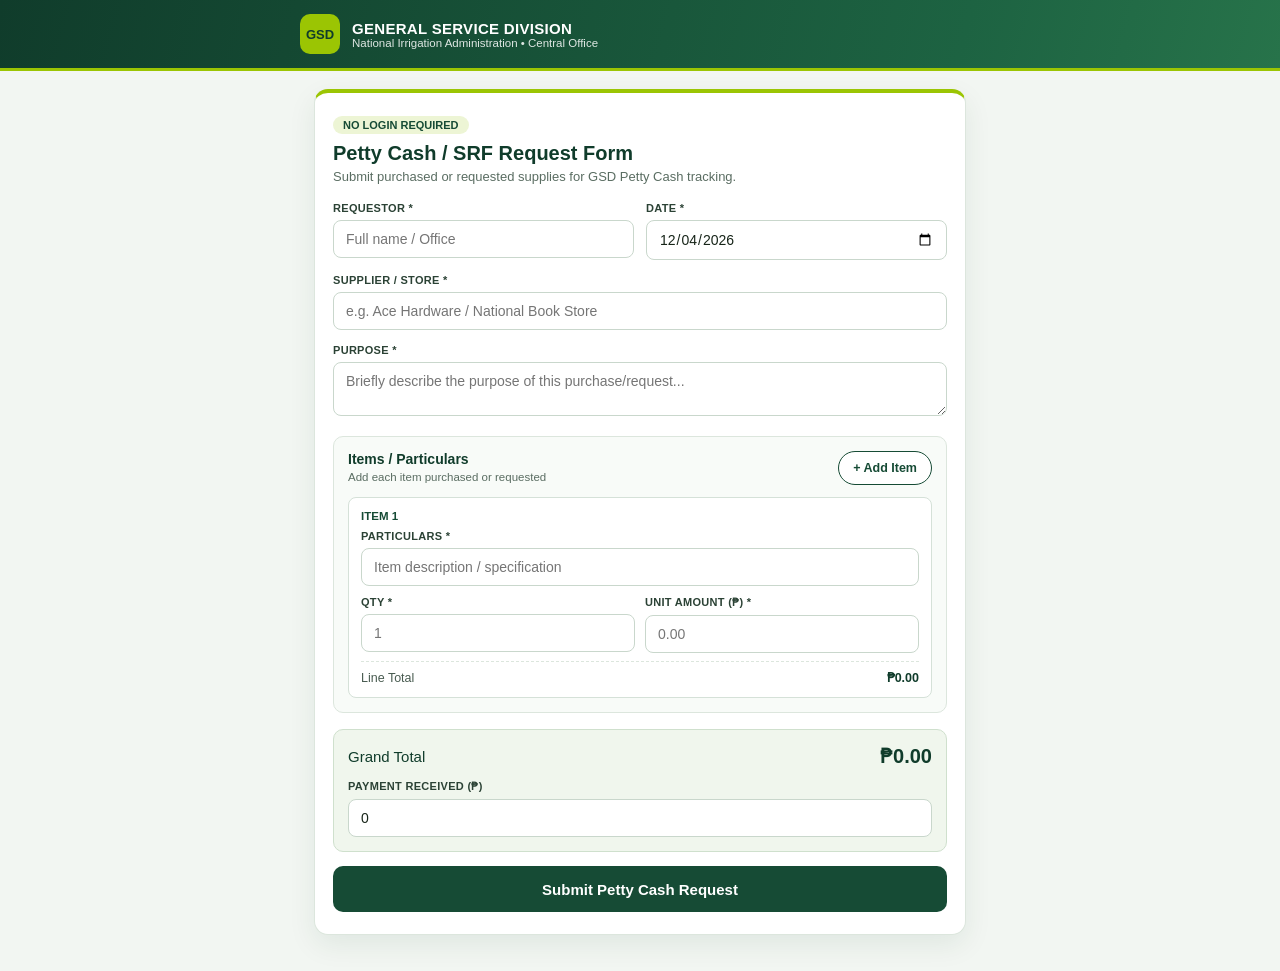
<file: gsd-frontend/request.html>
<!DOCTYPE html>
<html lang="en">
<head>
  <meta charset="UTF-8" />
  <meta name="viewport" content="width=device-width, initial-scale=1.0" />
  <title>Petty Cash &amp; SRF Request — General Service Division</title>
  <link rel="stylesheet" href="css/request.css" />
</head>
<body>
  <header class="req-topbar">
    <div class="req-brand">
      <div class="req-brand-badge" aria-hidden="true">GSD</div>
      <div>
        <div class="req-brand-title">General Service Division</div>
        <div class="req-brand-sub">National Irrigation Administration &bull; Central Office</div>
      </div>
    </div>
  </header>

  <main class="req-shell">
    <!-- FORM CARD -->
    <section class="req-card" id="requestFormCard">
      <div class="req-card-head">
        <span class="req-pill">No Login Required</span>
        <h1>Petty Cash / SRF Request Form</h1>
        <p>Submit purchased or requested supplies for GSD Petty Cash tracking.</p>
      </div>

      <form id="pettyCashPublicForm" autocomplete="off">
        <div class="req-grid-2">
          <div class="req-field">
            <label for="reqRequestor">Requestor <span aria-hidden="true">*</span></label>
            <input type="text" id="reqRequestor" placeholder="Full name / Office" required maxlength="120" />
          </div>

          <div class="req-field">
            <label for="reqDate">Date <span aria-hidden="true">*</span></label>
            <input type="date" id="reqDate" required />
          </div>
        </div>

        <div class="req-field">
          <label for="reqSupplier">Supplier / Store <span aria-hidden="true">*</span></label>
          <input type="text" id="reqSupplier" placeholder="e.g. Ace Hardware / National Book Store" required maxlength="150" />
        </div>

        <div class="req-field">
          <label for="reqPurpose">Purpose <span aria-hidden="true">*</span></label>
          <textarea id="reqPurpose" rows="2" placeholder="Briefly describe the purpose of this purchase/request..." required maxlength="500"></textarea>
        </div>

        <div class="req-items-block">
          <div class="req-items-head">
            <div>
              <h2>Items / Particulars</h2>
              <small>Add each item purchased or requested</small>
            </div>
            <button type="button" class="req-btn-add" id="addReqItemBtn">+ Add Item</button>
          </div>

          <div id="reqItemsContainer" class="req-items-list"></div>
        </div>

        <div class="req-totals-box">
          <div class="req-total-row">
            <span>Grand Total</span>
            <strong id="reqGrandTotal">&#8369;0.00</strong>
          </div>
          <div class="req-field" style="margin-top: 12px; margin-bottom: 0;">
            <label for="reqPaymentReceived">Payment Received (&#8369;)</label>
            <input type="number" id="reqPaymentReceived" min="0" step="0.01" placeholder="0.00" value="0" />
          </div>
        </div>

        <p id="reqFormError" class="req-error" role="alert" hidden></p>

        <button type="submit" class="req-btn-submit" id="reqSubmitBtn">
          Submit Petty Cash Request
        </button>
      </form>
    </section>

    <!-- CONFIRMATION CARD -->
    <section class="req-card req-success-card" id="requestSuccessCard" hidden>
      <div class="req-success-icon" aria-hidden="true">
        <svg width="28" height="28" viewBox="0 0 24 24" fill="none" stroke="currentColor" stroke-width="2.4" stroke-linecap="round" stroke-linejoin="round">
          <polyline points="20 6 9 17 4 12"></polyline>
        </svg>
      </div>
      <h2>Request Submitted!</h2>
      <p class="req-success-sub">Your Petty Cash / SRF request has been recorded for GSD review.</p>

      <div class="req-ref-box">
        <span>Request Reference No.</span>
        <strong id="reqConfirmNo">PC-0000</strong>
      </div>

      <dl class="req-summary-list" id="reqConfirmSummary"></dl>

      <button type="button" class="req-btn-submit" id="submitAnotherBtn">
        Submit Another Request
      </button>
    </section>
  </main>

  <script src="js/request.js" defer></script>
</body>
</html>
</file>
<file: gsd-frontend/css/request.css>
* {
  box-sizing: border-box;
  margin: 0;
  padding: 0;
  font-family: 'Segoe UI', Tahoma, Geneva, Verdana, sans-serif;
}

body {
  background: #f2f6f2;
  color: #162418;
  min-height: 100vh;
}

.req-topbar {
  background: linear-gradient(105deg, #103c2b, #1d6342 75%, #27734a);
  color: #ffffff;
  padding: 14px 18px;
  border-bottom: 3px solid #9bc503;
}

.req-brand {
  max-width: 680px;
  margin: 0 auto;
  display: flex;
  align-items: center;
  gap: 12px;
}

.req-brand-badge {
  width: 40px;
  height: 40px;
  border-radius: 10px;
  background: #9bc503;
  color: #103c2b;
  font-weight: 800;
  font-size: 13px;
  display: flex;
  align-items: center;
  justify-content: center;
  flex-shrink: 0;
}

.req-brand-title {
  font-size: 15px;
  font-weight: 800;
  letter-spacing: 0.3px;
  text-transform: uppercase;
}

.req-brand-sub {
  font-size: 11.5px;
  color: rgba(255, 255, 255, 0.86);
}

.req-shell {
  max-width: 680px;
  margin: 18px auto 36px;
  padding: 0 14px;
}

.req-card {
  background: #ffffff;
  border: 1px solid #dce6dd;
  border-top: 4px solid #9bc503;
  border-radius: 14px;
  padding: 22px 18px;
  box-shadow: 0 10px 28px rgba(16, 60, 43, 0.08);
}

.req-card-head {
  margin-bottom: 18px;
}

.req-pill {
  display: inline-block;
  padding: 3px 10px;
  border-radius: 999px;
  background: #edf5d5;
  color: #164b35;
  font-size: 11px;
  font-weight: 800;
  text-transform: uppercase;
  margin-bottom: 8px;
}

.req-card-head h1 {
  font-size: 20px;
  font-weight: 800;
  color: #103c2b;
  margin-bottom: 4px;
}

.req-card-head p {
  font-size: 13px;
  color: #5a6d62;
}

.req-grid-2 {
  display: grid;
  grid-template-columns: 1fr 1fr;
  gap: 12px;
}

.req-field {
  margin-bottom: 14px;
}

.req-field label {
  display: block;
  font-size: 11px;
  font-weight: 700;
  text-transform: uppercase;
  color: #2b4235;
  margin-bottom: 6px;
  letter-spacing: 0.3px;
}

.req-field input,
.req-field textarea {
  width: 100%;
  padding: 10px 12px;
  border: 1px solid #c9d7cc;
  border-radius: 8px;
  font-size: 14px;
  color: #162418;
  background: #ffffff;
  outline: none;
  font-family: inherit;
}

.req-field input:focus,
.req-field textarea:focus {
  border-color: #164b35;
  box-shadow: 0 0 0 3px rgba(155, 197, 3, 0.25);
}

.req-items-block {
  margin: 16px 0;
  padding: 14px;
  background: #f8fbf8;
  border: 1px solid #dce6dd;
  border-radius: 10px;
}

.req-items-head {
  display: flex;
  align-items: center;
  justify-content: space-between;
  gap: 10px;
  margin-bottom: 12px;
}

.req-items-head h2 {
  font-size: 14px;
  font-weight: 800;
  color: #103c2b;
}

.req-items-head small {
  font-size: 11.5px;
  color: #5a6d62;
}

.req-btn-add {
  height: 34px;
  padding: 0 14px;
  border: 1px solid #164b35;
  border-radius: 999px;
  background: #ffffff;
  color: #164b35;
  font-size: 12.5px;
  font-weight: 700;
  cursor: pointer;
  flex-shrink: 0;
}

.req-btn-add:hover {
  background: #164b35;
  color: #ffffff;
}

.req-items-list {
  display: flex;
  flex-direction: column;
  gap: 10px;
}

.req-item-row {
  background: #ffffff;
  border: 1px solid #d5e1d8;
  border-radius: 8px;
  padding: 12px;
}

.req-item-row-top {
  display: flex;
  align-items: center;
  justify-content: space-between;
  margin-bottom: 8px;
}

.req-item-index {
  font-size: 11.5px;
  font-weight: 800;
  text-transform: uppercase;
  color: #164b35;
}

.req-item-remove {
  height: 26px;
  padding: 0 10px;
  border: 1px solid #e8c5bf;
  border-radius: 6px;
  background: #fff8f6;
  color: #a74436;
  font-size: 11.5px;
  font-weight: 700;
  cursor: pointer;
}

.req-item-remove:hover {
  background: #a74436;
  color: #ffffff;
}

.req-item-grid {
  display: grid;
  grid-template-columns: 1fr 1fr;
  gap: 10px;
}

.req-item-grid .span-2 {
  grid-column: 1 / -1;
}

.req-line-total {
  display: flex;
  align-items: center;
  justify-content: space-between;
  padding-top: 8px;
  margin-top: 8px;
  border-top: 1px dashed #dce6dd;
  font-size: 12.5px;
  color: #485b50;
}

.req-line-total strong {
  color: #103c2b;
  font-variant-numeric: tabular-nums;
}

.req-totals-box {
  background: #f0f6ed;
  border: 1px solid #cfe0cd;
  border-radius: 10px;
  padding: 14px;
  margin-bottom: 14px;
}

.req-total-row {
  display: flex;
  align-items: center;
  justify-content: space-between;
  font-size: 15px;
  color: #103c2b;
}

.req-total-row strong {
  font-size: 20px;
  font-weight: 800;
  font-variant-numeric: tabular-nums;
}

.req-error {
  margin-bottom: 12px;
  padding: 10px 12px;
  border: 1px solid #e8c5bf;
  border-radius: 8px;
  background: #fff3f1;
  color: #a74436;
  font-size: 13px;
  font-weight: 700;
}

.req-btn-submit {
  width: 100%;
  height: 46px;
  border: none;
  border-radius: 10px;
  background: #164b35;
  color: #ffffff;
  font-size: 15px;
  font-weight: 800;
  cursor: pointer;
  transition: background-color 0.15s ease;
}

.req-btn-submit:hover:not(:disabled) {
  background: #103c2b;
}

.req-btn-submit:disabled {
  opacity: 0.65;
  cursor: not-allowed;
}

.req-success-card {
  text-align: center;
  padding: 28px 20px;
}

.req-success-icon {
  width: 56px;
  height: 56px;
  margin: 0 auto 14px;
  border-radius: 999px;
  background: #edf5d5;
  color: #164b35;
  display: flex;
  align-items: center;
  justify-content: center;
}

.req-success-card h2 {
  font-size: 22px;
  font-weight: 800;
  color: #103c2b;
  margin-bottom: 6px;
}

.req-success-sub {
  font-size: 13.5px;
  color: #5a6d62;
  margin-bottom: 18px;
}

.req-ref-box {
  padding: 14px;
  border: 1px dashed #8bb399;
  border-radius: 10px;
  background: #f8fbf8;
  margin-bottom: 16px;
}

.req-ref-box span {
  display: block;
  font-size: 11px;
  font-weight: 700;
  text-transform: uppercase;
  color: #485b50;
  margin-bottom: 4px;
}

.req-ref-box strong {
  font-size: 18px;
  font-weight: 800;
  color: #103c2b;
}

.req-summary-list {
  text-align: left;
  border: 1px solid #dce6dd;
  border-radius: 10px;
  padding: 12px 14px;
  margin-bottom: 18px;
  font-size: 13px;
}

.req-summary-list div {
  display: flex;
  justify-content: space-between;
  gap: 12px;
  padding: 5px 0;
  border-bottom: 1px solid #eef3ee;
}

.req-summary-list div:last-child {
  border-bottom: none;
}

.req-summary-list dt {
  color: #5a6d62;
  font-weight: 600;
}

.req-summary-list dd {
  color: #103c2b;
  font-weight: 700;
  text-align: right;
}

@media (max-width: 560px) {
  .req-grid-2 {
    grid-template-columns: 1fr;
    gap: 0;
  }
}
</file>
